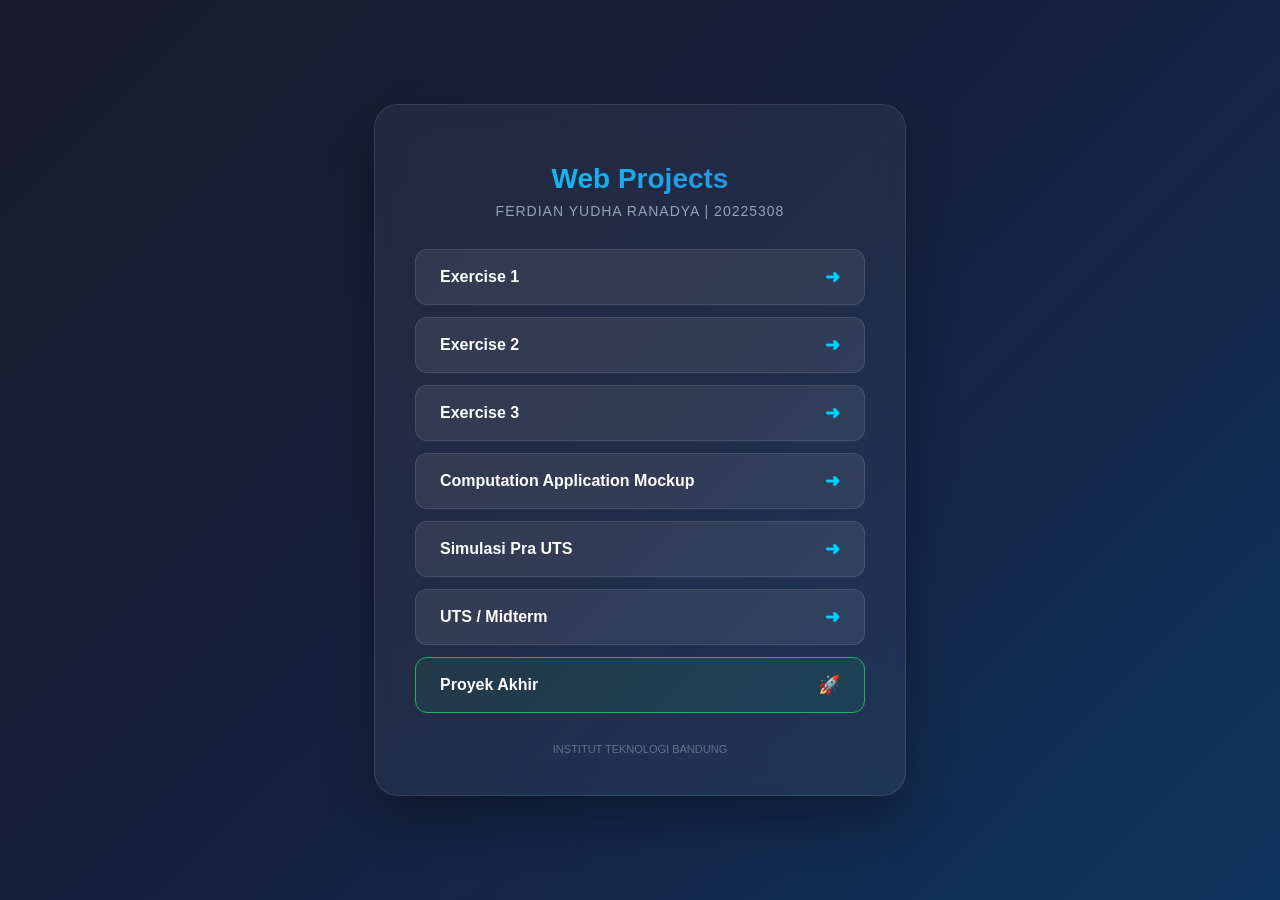
<file: index.html>
<!DOCTYPE html>
<html lang="id">
<head>
    <meta charset="UTF-8">
    <meta name="viewport" content="width=device-width, initial-scale=1.0">
    <title>Portfolio Tugas Web - Ferdian</title>
    <style>
        /* Desain Background & Font */
        body {
            font-family: 'Segoe UI', Roboto, Helvetica, Arial, sans-serif;
            background: linear-gradient(135deg, #1a1a2e 0%, #16213e 50%, #0f3460 100%);
            color: #ffffff;
            display: flex;
            justify-content: center;
            align-items: center;
            min-height: 100vh;
            margin: 0;
            overflow: auto; /* Disesuaikan agar halaman bisa menyesuaikan tinggi */
        }

        /* Kotak Utama (Glassmorphism) */
        .card {
            background: rgba(255, 255, 255, 0.05);
            backdrop-filter: blur(15px);
            -webkit-backdrop-filter: blur(15px);
            border: 1px solid rgba(255, 255, 255, 0.1);
            border-radius: 24px;
            padding: 40px;
            width: 90%;
            max-width: 450px;
            text-align: center;
            box-shadow: 0 25px 50px rgba(0, 0, 0, 0.3);
            max-height: 90vh; /* Agar tidak bablas menabrak ujung layar */
            overflow-y: auto; /* Memunculkan scroll otomatis di dalam kotak jika list tugas bertambah */
        }

        /* Desain scrollbar tipis di dalam kotak agar tetap elegan */
        .card::-webkit-scrollbar {
            width: 6px;
        }
        .card::-webkit-scrollbar-thumb {
            background: rgba(255, 255, 255, 0.2);
            border-radius: 10px;
        }

        h1 {
            font-size: 28px;
            margin-bottom: 8px;
            background: linear-gradient(to right, #00d2ff, #3a7bd5);
            -webkit-background-clip: text;
            -webkit-text-fill-color: transparent;
        }

        .nim {
            font-size: 14px;
            color: #94a3b8;
            margin-bottom: 30px;
            letter-spacing: 1px;
        }

        /* Gaya Tombol List */
        .exercise-list {
            display: flex;
            flex-direction: column;
            gap: 12px;
        }

        .btn {
            display: flex;
            align-items: center;
            justify-content: space-between;
            padding: 16px 24px;
            background: rgba(255, 255, 255, 0.08);
            border: 1px solid rgba(255, 255, 255, 0.1);
            border-radius: 12px;
            color: white;
            text-decoration: none;
            font-weight: 600;
            transition: all 0.3s cubic-bezier(0.4, 0, 0.2, 1);
        }

        .btn:hover {
            background: rgba(255, 255, 255, 0.15);
            transform: scale(1.03);
            border-color: #00d2ff;
            box-shadow: 0 0 20px rgba(0, 210, 255, 0.2);
        }

        .btn-icon {
            font-size: 18px;
            color: #00d2ff;
        }

        /* Gaya Khusus untuk tombol Proyek Akhir agar terlihat berbeda/menonjol */
        .btn-highlight {
            border-color: #27ae60;
            background: rgba(39, 174, 96, 0.1);
        }
        .btn-highlight:hover {
            border-color: #2ecc71;
            box-shadow: 0 0 20px rgba(46, 204, 113, 0.2);
        }

        footer {
            margin-top: 30px;
            font-size: 11px;
            color: #64748b;
            text-transform: uppercase;
        }
    </style>
</head>
<body>

    <div class="card">
        <h1>Web Projects</h1>
        <div class="nim">FERDIAN YUDHA RANADYA | 20225308</div>

        <div class="exercise-list">
            <a href="26b39.html" class="btn">
                <span>Exercise 1</span>
                <span class="btn-icon">➜</span>
            </a>

            <a href="26b41.html" class="btn">
                <span>Exercise 2</span>
                <span class="btn-icon">➜</span>
            </a>

            <a href="26b43.html" class="btn">
                <span>Exercise 3</span>
                <span class="btn-icon">➜</span>
            </a>

            <a href="mockup.html" class="btn">
                <span>Computation Application Mockup</span>
                <span class="btn-icon">➜</span>
            </a>

            <a href="frictionsimulation.html" class="btn">
                <span>Simulasi Pra UTS</span>
                <span class="btn-icon">➜</span>
            </a>

            <a href="uts.html" class="btn">
                <span>UTS / Midterm</span>
                <span class="btn-icon">➜</span>
            </a>

            <a href="proyek.html" class="btn btn-highlight">
                <span>Proyek Akhir</span>
                <span class="btn-icon">🚀</span>
            </a>
        </div>

        <footer>Institut Teknologi Bandung</footer>
    </div>

</body>
</html>
</file>
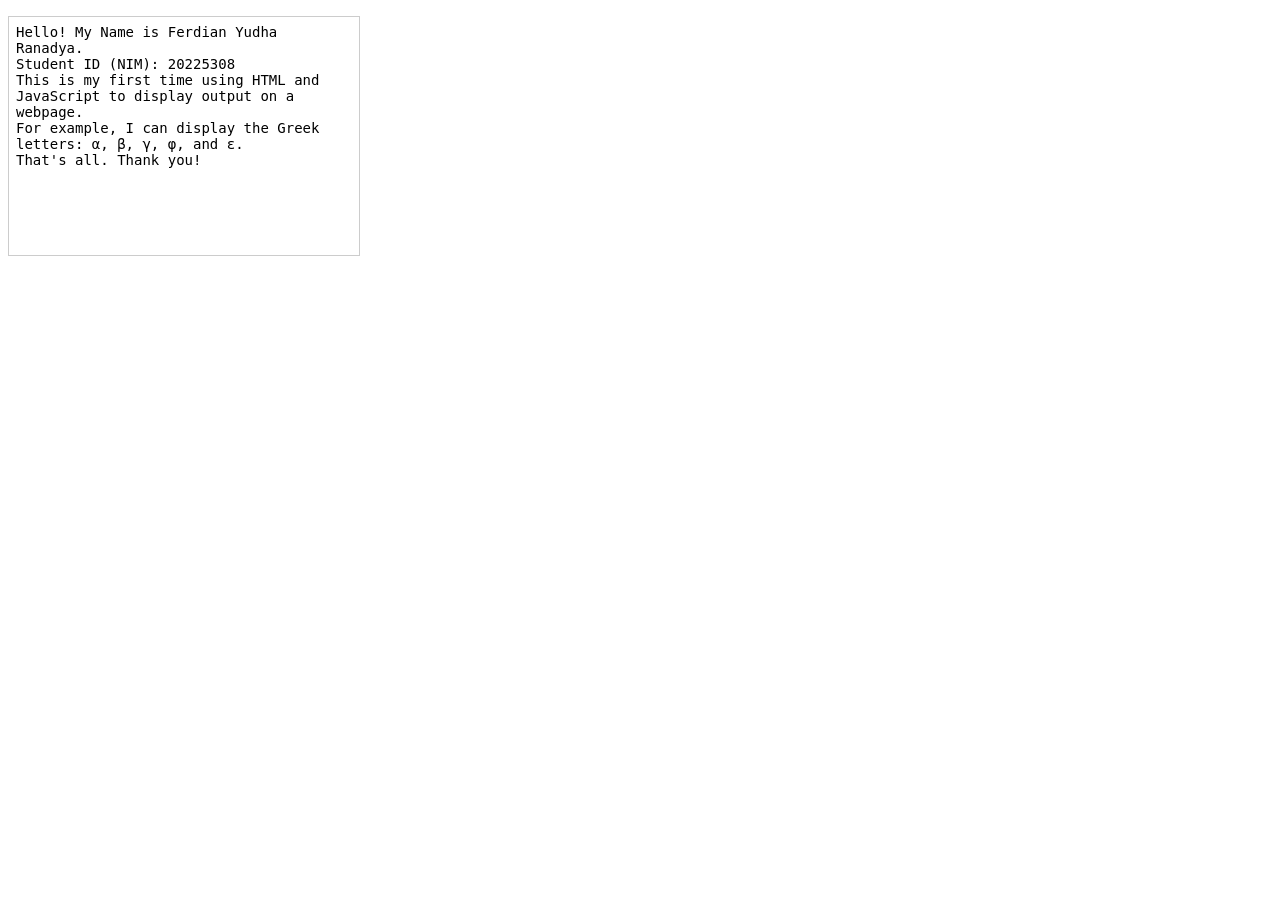
<file: 26b39.html>
<!DOCTYPE html>
<html>
<head>
  <meta charset="UTF-8">
  <title>ConsoleX Demo</title>
</head>
<body>

  <div id="container"></div>

  <script src="26b39.js"></script>
  <script>
    let cnt = getContainer("container");
    let txa = createTextarea("text-output");

    cnt.append(txa);

    consolex.setOutput(txa);

    // Bagian ini yang mencetak teks ke layar
    consolex.log("Hello! My Name is Ferdian Yudha Ranadya.");
    consolex.log("Student ID (NIM): 20225308");
    consolex.log("This is my first time using HTML and JavaScript to display output on a webpage.");
    consolex.log("For example, I can display the Greek letters: α, β, γ, φ, and ε.");
    consolex.log("That's all. Thank you!");
  </script>

</body>
</html>
</file>
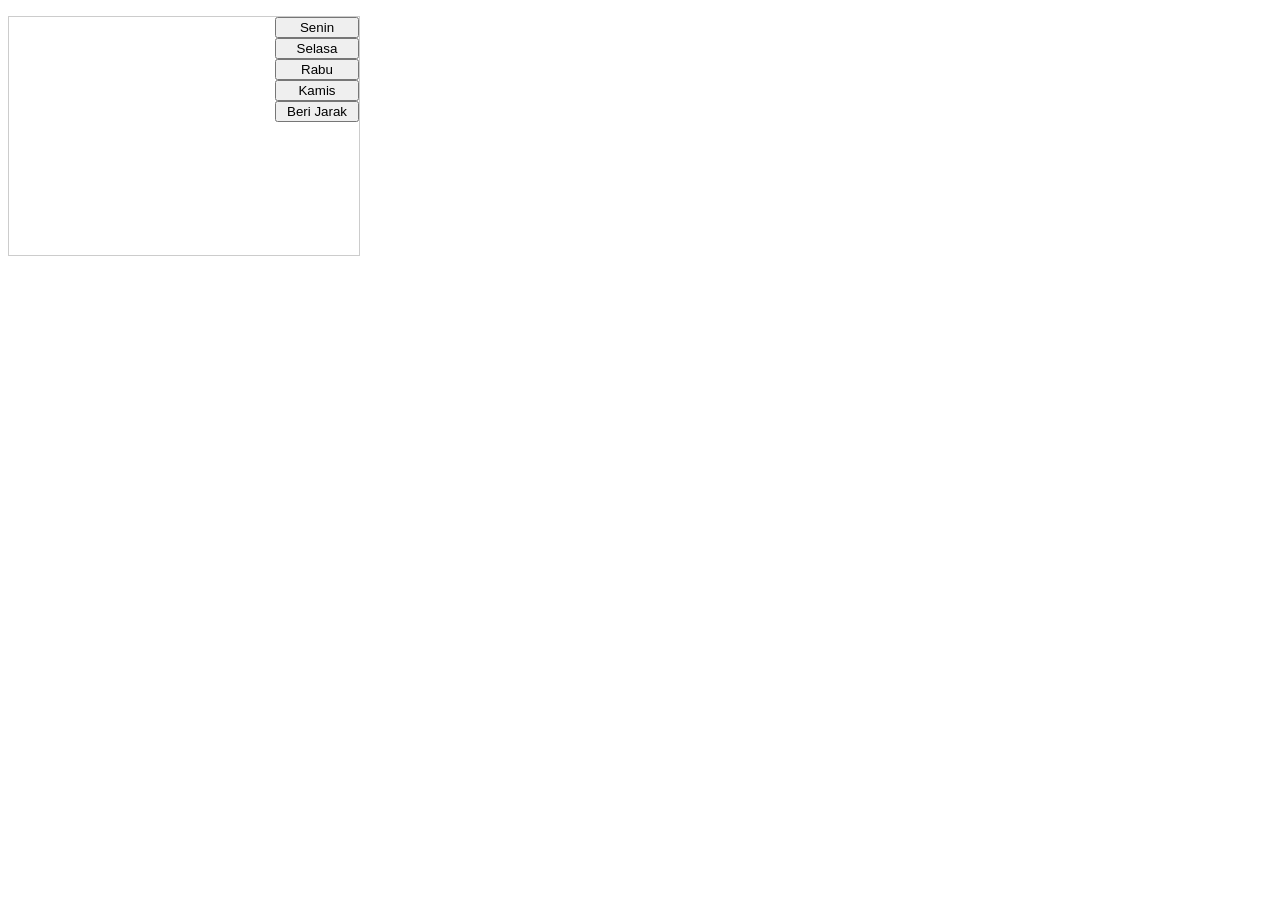
<file: 26b41.html>
<!DOCTYPE html>
<html>
<head>
  <meta charset="UTF-8">
  <title>Jadwal Kuliah</title>
</head>
<body>

  <div id="container"></div>

  <script src="26b39.js"></script>
  <script src="26b41.js"></script>
  
  <script>
    // 1. Siapkan wadah (container) dan layar output
    const cnt = getContainer("container");
    const txa = createTextarea("text-output");
    const btnDiv = createDiv("button-container");

    // 2. Buat Tombol sesuai nama HARI
    const btnSenin = createButton("btn-senin", "Senin");
    const btnSelasa = createButton("btn-selasa", "Selasa");
    const btnRabu = createButton("btn-rabu", "Rabu");
    const btnKamis = createButton("btn-kamis", "Kamis");
    const btnEnter = createButton("btn-enter", "Beri Jarak"); // Tombol tambahan untuk merapikan teks

    // 3. Masukkan elemen ke dalam layar
    cnt.append(txa);
    cnt.append(btnDiv);
    
    // Masukkan tombol ke dalam kolom tombol di sebelah kanan
    btnDiv.append(btnSenin);
    btnDiv.append(btnSelasa);
    btnDiv.append(btnRabu);
    btnDiv.append(btnKamis);
    btnDiv.append(btnEnter); 

    // Atur tata letak (Layout)
    changeElementsFlex(["text-output", "3"], ["button-container", "1"]);

    // Sambungkan consolex ke layar textarea
    consolex.setOutput(txa);
    
    // --- BAGIAN MENGATUR ISI JADWAL ---

    // Aksi ketika tombol SENIN diklik
    btnSenin.addEventListener("click", () => {
        consolex.log("=== JADWAL SENIN ===");
        consolex.log("1. Mekanika Analitik");
        consolex.log("2. Elektrodinamika");
        consolex.log("3. Aplikasi Fisika Radiasi dalam Kesehatan");
        consolex.log(""); // Memberi jarak kosong di akhir
    });

    // Aksi ketika tombol SELASA diklik
    btnSelasa.addEventListener("click", () => {
        consolex.log("=== JADWAL SELASA ===");
        consolex.log("1. Elektrodinamika");
        consolex.log("2. Komputasi Sistem Fisis");
        consolex.log(""); 
    });

    // Aksi ketika tombol RABU diklik
    btnRabu.addEventListener("click", () => {
        consolex.log("=== JADWAL RABU ===");
        consolex.log("1. Metodologi Penelitian");
        consolex.log(""); 
    });

    // Aksi ketika tombol KAMIS diklik
    btnKamis.addEventListener("click", () => {
        consolex.log("=== JADWAL KAMIS ===");
        consolex.log("1. Mekanika Analitik");
        consolex.log(""); 
    });

    // Aksi tombol "Beri Jarak"
    btnEnter.addEventListener("click", () => {
        consolex.log("\n"); 
    });

  </script>

</body>
</html>
</file>
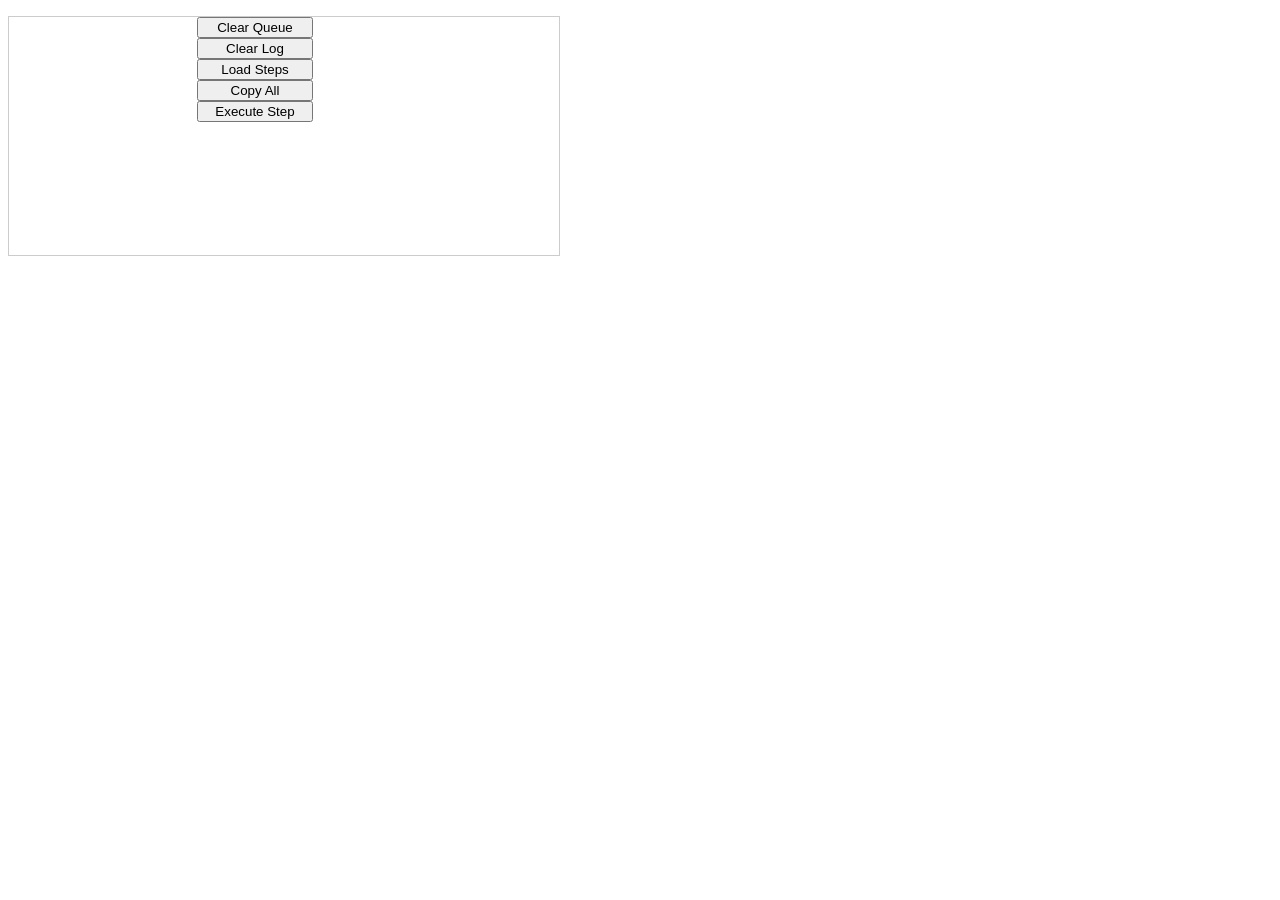
<file: 26b43.html>
<!DOCTYPE html>
<html>
<head>
  <meta charset="UTF-8">
  <title>Simulation Step Tracker</title>
</head>
<body>

  <div id="container"></div>

  <script src="26b39.js"></script>
  <script src="26b41.js"></script>
  <script src="26b43.js"></script>
  
  <script>
    // 1. Menyiapkan Antarmuka (UI)
    const cnt = getContainer("container", "550px"); // Sedikit diperlebar
    const inTxa = createTextarea("queue-input");
    const outTxa = createTextarea("log-output");
    const btnDiv = createDiv("button-container");
    
    // 2. Membuat Tombol dengan Tema Simulasi
    const clrInBtn = createButton("clr-in", "Clear Queue");
    const clrOutBtn = createButton("clr-out", "Clear Log");
    const loadBtn = createButton("load-btn", "Load Steps");
    const copyBtn = createButton("copy-btn", "Copy All");
    const runBtn = createButton("run-btn", "Execute Step"); // Menggantikan Mark Done

    // 3. Menyusun Posisi di Layar
    cnt.append(inTxa);
    cnt.append(btnDiv);
    cnt.append(outTxa);
    
    btnDiv.append(clrInBtn);
    btnDiv.append(clrOutBtn);
    btnDiv.append(loadBtn);
    btnDiv.append(copyBtn);
    btnDiv.append(runBtn);

    // Mengatur lebar kolom (Input: 3, Tombol: 2, Output: 4 agar lebih lega)
    changeElementsFlex(["queue-input", "3"], ["button-container", "2"], ["log-output", "4"]);

    // Mengarahkan output consolex ke kotak kanan
    consolex.setOutput(outTxa);

    // --- LOGIKA PROGRAM ---

    // Tombol Load: Mengisi antrean parameter simulasi
    loadBtn.addEventListener("click", () => {
      inTxa.value = "Init Random Seed";
      inTxa.value += "\nGenerate Particles";
      inTxa.value += "\nCalculate Scattering";
      inTxa.value += "\nRecord Dose Distribution";
      inTxa.value += "\nExport to CSV";
    });

    // Tombol Execute Step: Memindahkan baris PALING ATAS ke kanan
    runBtn.addEventListener("click", () => {
      let lines = inTxa.value.split("\n");
      
      if (lines.length > 0 && lines[0] !== "") {
        // Menggunakan shift() untuk mengambil urutan dari atas
        let currentStep = lines.shift(); 
        
        // Menambahkan simbol indikator berhasil diproses
        consolex.log("▶ [SUCCESS] " + currentStep); 
        
        // Memperbarui sisa teks di kotak kiri
        inTxa.value = lines.join("\n");
      }
    });

    // Tombol Copy & Clear
    copyBtn.addEventListener("click", () => { copyTextareaFromTo("queue-input", "log-output"); });
    clrInBtn.addEventListener("click", () => { clearTextarea("queue-input"); });
    clrOutBtn.addEventListener("click", () => { clearTextarea("log-output"); });

  </script>

</body>
</html>
</file>
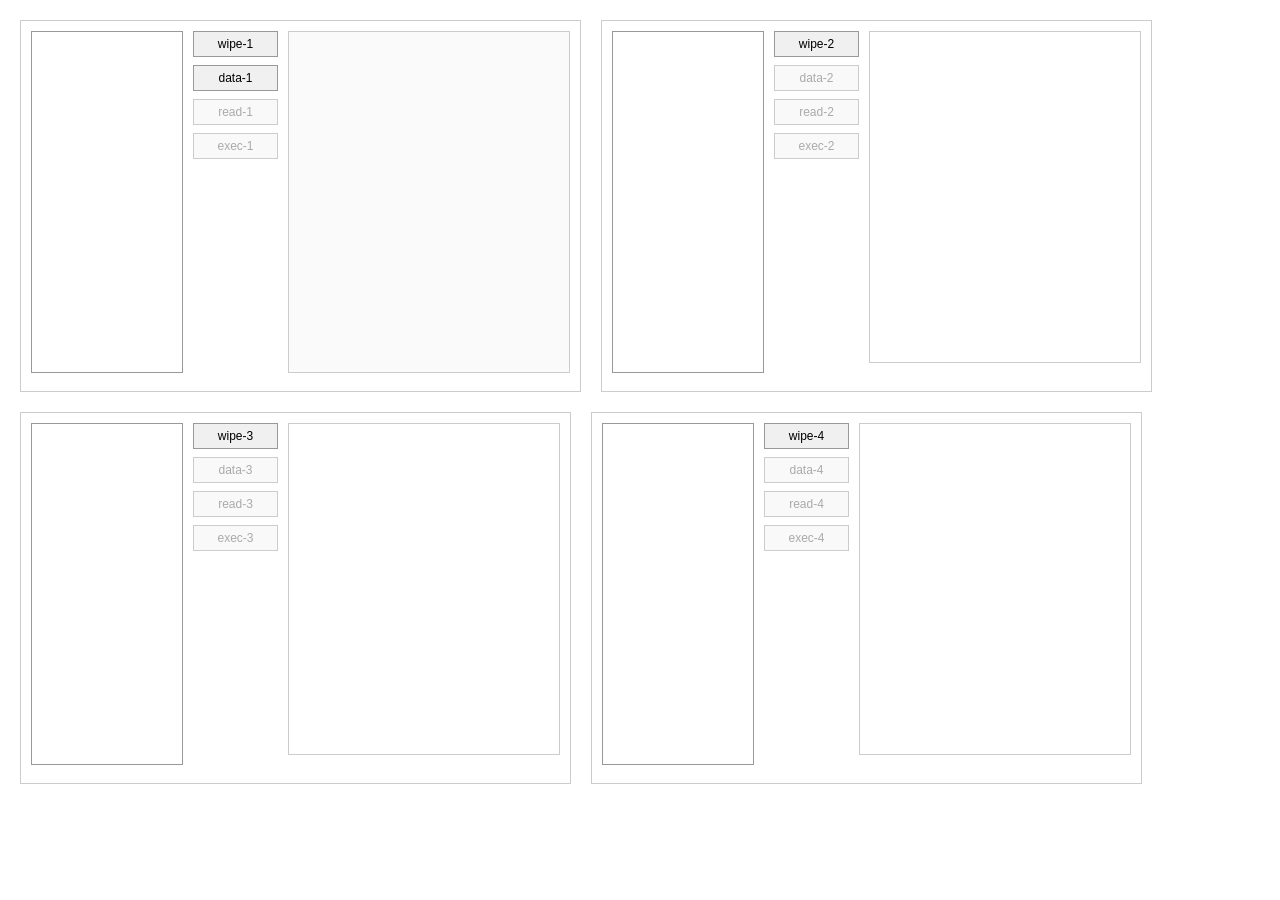
<file: frictionsimulation.html>
<!DOCTYPE html>
<html>
<head>
    <title>Simulasi Pra UTS - Ferdian</title>
    <style>
        body { font-family: Arial, sans-serif; margin: 20px; background-color: #fff; }
        .container { display: flex; flex-wrap: wrap; gap: 20px; }
        .panel { border: 1px solid #ccc; padding: 10px; display: flex; gap: 10px; background: #fff; height: 350px; }
        textarea.ta-left { width: 140px; height: 330px; resize: none; font-family: monospace; font-size: 13px; border: 1px solid #999; padding: 5px; }
        textarea.ta-right { width: 270px; height: 330px; resize: none; font-family: monospace; font-size: 13px; border: 1px solid #ccc; padding: 5px; background-color: #fafafa; }
        .buttons { display: flex; flex-direction: column; gap: 8px; width: 85px; }
        button { padding: 5px; font-size: 12px; background-color: #f0f0f0; border: 1px solid #999; cursor: pointer; }
        button:disabled { color: #aaa; border: 1px solid #ccc; background-color: #f9f9f9; cursor: not-allowed; }
        button.active-border { border: 2px solid #000; font-weight: bold; }
        .canvas-container { width: 270px; height: 330px; border: 1px solid #ccc; }
        canvas { display: block; }
    </style>
</head>
<body>

    <div class="container">
        <div class="panel">
            <textarea id="ta1" class="ta-left"></textarea>
            <div class="buttons">
                <button id="wipe-1" onclick="wipe(1)">wipe-1</button>
                <button id="data-1" onclick="data1()">data-1</button>
                <button id="read-1" onclick="read1()" disabled>read-1</button>
                <button id="exec-1" onclick="exec1()" disabled>exec-1</button>
            </div>
            <textarea id="out1" class="ta-right" readonly></textarea>
        </div>

        <div class="panel">
            <textarea id="ta2" class="ta-left"></textarea>
            <div class="buttons">
                <button id="wipe-2" onclick="wipe(2)">wipe-2</button>
                <button id="data-2" onclick="data2()" disabled>data-2</button>
                <button id="read-2" onclick="read2()" disabled>read-2</button>
                <button id="exec-2" onclick="exec2()" disabled>exec-2</button>
            </div>
            <div class="canvas-container"><canvas id="cv2" width="270" height="330"></canvas></div>
        </div>

        <div class="panel">
            <textarea id="ta3" class="ta-left"></textarea>
            <div class="buttons">
                <button id="wipe-3" onclick="wipe(3)">wipe-3</button>
                <button id="data-3" onclick="data3()" disabled>data-3</button>
                <button id="read-3" onclick="read3()" disabled>read-3</button>
                <button id="exec-3" onclick="exec3()" disabled>exec-3</button>
            </div>
            <div class="canvas-container"><canvas id="cv3" width="270" height="330"></canvas></div>
        </div>

        <div class="panel">
            <textarea id="ta4" class="ta-left"></textarea>
            <div class="buttons">
                <button id="wipe-4" onclick="wipe(4)">wipe-4</button>
                <button id="data-4" onclick="data4()" disabled>data-4</button>
                <button id="read-4" onclick="read4()" disabled>read-4</button>
                <button id="exec-4" onclick="exec4()" disabled>exec-4</button>
            </div>
            <div class="canvas-container"><canvas id="cv4" width="270" height="330"></canvas></div>
        </div>
    </div>

    <script>
        let cols = 9, rows = 11, umin = 0.2, umax = 0.7, unum = 11;
        let gridData = [], colors = [], startPt = {x: 4, y: 5}, endPt = {x: 6, y: 2};
        const cellSize = 30;

        function setBtn(id, enabled, highlight = false) {
            const btn = document.getElementById(id);
            if (!btn) return;
            btn.disabled = !enabled;
            if(highlight) btn.style.border = "2px solid black";
            else btn.style.border = "1px solid #999";
        }

        function wipe(p) {
            if(p===1){ document.getElementById('ta1').value=''; document.getElementById('out1').value=''; setBtn('read-1',false); setBtn('exec-1',false); }
            else { document.getElementById('ta'+p).value=''; let ctx=document.getElementById('cv'+p).getContext('2d'); ctx.clearRect(0,0,270,330); setBtn('read-'+p,false); setBtn('exec-'+p,false); }
        }

        // PANEL 1
        function data1() {
            document.getElementById('ta1').value = "COLS 9\nROWS 11\nUMIN 0.20\nUMAX 0.70\nUNUM 11\nSEPC ;";
            setBtn('data-1', true, true);
            setBtn('read-1', true);
        }
        function read1() {
            setBtn('data-1', true, false);
            setBtn('read-1', true, true);
            setBtn('exec-1', true);
            setBtn('data-2', true);
        }
        function exec1() {
            setBtn('exec-1', true, true);
            let ds = ""; gridData = [];
            for(let r=0; r<rows; r++){
                let rv = [];
                for(let c=0; c<cols; c++){
                    let v = (Math.random()*(umax-umin)+umin).toFixed(2);
                    rv.push(parseFloat(v));
                    ds += v.substring(1) + (c===cols-1?"":";");
                }
                gridData.push(rv);
                ds += (r===rows-1?"":"\n");
            }
            document.getElementById('out1').value = ds;
        }

        // PANEL 2
        function data2() {
            document.getElementById('ta2').value = "CNUM 11\nCL00 #522\nCL01 #622\nCL02 #722\nCL03 #822\nCL04 #922\nCL05 #a22\nCL06 #b22\nCL07 #c22\nCL08 #d22\nCL09 #e22\nCL10 #f22";
            setBtn('data-2', true, true); setBtn('read-2', true);
        }
        function read2() {
            setBtn('read-2', true, true); setBtn('exec-2', true); setBtn('data-3', true);
            colors = [];
            document.getElementById('ta2').value.split('\n').forEach(l => { if(l.startsWith('CL')) colors.push(l.split(' ')[1]); });
        }
        function exec2() { drawHeatmap('cv2'); }

        // PANEL 3
        function data3() {
            document.getElementById('ta3').value = "XMIN 0\nYMIN 0\nXMAX 9\nYMAX 11\nSX 4\nSY 5\nEX 6\nEY 2";
            setBtn('data-3', true, true); setBtn('read-3', true);
        }
        function read3() { setBtn('read-3', true, true); setBtn('exec-3', true); setBtn('data-4', true); }
        function exec3() {
            drawHeatmap('cv3');
            let ctx = document.getElementById('cv3').getContext('2d');
            ctx.fillStyle = '#80ff80'; ctx.fillRect(startPt.x*cellSize, startPt.y*cellSize, cellSize, cellSize);
            ctx.fillStyle = '#8080ff'; ctx.fillRect(endPt.x*cellSize, endPt.y*cellSize, cellSize, cellSize);
        }

        // PANEL 4
        function data4() {
            document.getElementById('ta4').value = "ALG DIJKSTRA\nCOST MU\nPATH LINE\nCOLOR #FFD700\nWIDTH 3";
            setBtn('data-4', true, true); setBtn('read-4', true);
        }
        function read4() { setBtn('read-4', true, true); setBtn('exec-4', true); }
        function exec4() {
            drawHeatmap('cv4');
            let ctx = document.getElementById('cv4').getContext('2d');
            ctx.fillStyle = '#80ff80'; ctx.fillRect(startPt.x*cellSize, startPt.y*cellSize, cellSize, cellSize);
            ctx.fillStyle = '#8080ff'; ctx.fillRect(endPt.x*cellSize, endPt.y*cellSize, cellSize, cellSize);
            let path = calculateDijkstra();
            if(path.length > 0) {
                ctx.beginPath(); ctx.strokeStyle = '#FFD700'; ctx.lineWidth = 3;
                path.forEach((p, i) => {
                    let x = p.x*cellSize + cellSize/2, y = p.y*cellSize + cellSize/2;
                    if(i===0) ctx.moveTo(x, y); else ctx.lineTo(x, y);
                });
                ctx.stroke();
            }
        }

        function drawHeatmap(id) {
            if(!gridData.length || !colors.length) return;
            let ctx = document.getElementById(id).getContext('2d');
            ctx.clearRect(0, 0, 270, 330);
            for(let y=0; y<rows; y++){
                for(let x=0; x<cols; x++){
                    let idx = Math.floor(((gridData[y][x]-umin)/(umax-umin))*unum);
                    ctx.fillStyle = colors[Math.min(Math.max(idx,0), unum-1)];
                    ctx.fillRect(x*cellSize, y*cellSize, cellSize, cellSize);
                }
            }
        }

        function calculateDijkstra() {
            if(!gridData.length) return [];
            let dist = Array(rows).fill().map(()=>Array(cols).fill(Infinity)), prev = Array(rows).fill().map(()=>Array(cols).fill(null)), pq = [];
            dist[startPt.y][startPt.x] = gridData[startPt.y][startPt.x];
            pq.push({x: startPt.x, y: startPt.y, c: dist[startPt.y][startPt.x]});
            while(pq.length){
                pq.sort((a,b)=>a.c-b.c); let curr = pq.shift();
                if(curr.x===endPt.x && curr.y===endPt.y) break;
                [[0,1],[0,-1],[1,0],[-1,0]].forEach(([dx,dy])=>{
                    let nx = curr.x+dx, ny = curr.y+dy;
                    if(nx>=0 && nx<cols && ny>=0 && ny<rows){
                        let cost = dist[curr.y][curr.x] + gridData[ny][nx];
                        if(cost < dist[ny][nx]){ dist[ny][nx]=cost; prev[ny][nx]={x:curr.x, y:curr.y}; pq.push({x:nx, y:ny, c:cost}); }
                    }
                });
            }
            let res = [], c = {x:endPt.x, y:endPt.y};
            while(c){ res.push(c); c = prev[c.y][c.x]; }
            return res.reverse();
        }
    </script>
</body>
</html>
</file>
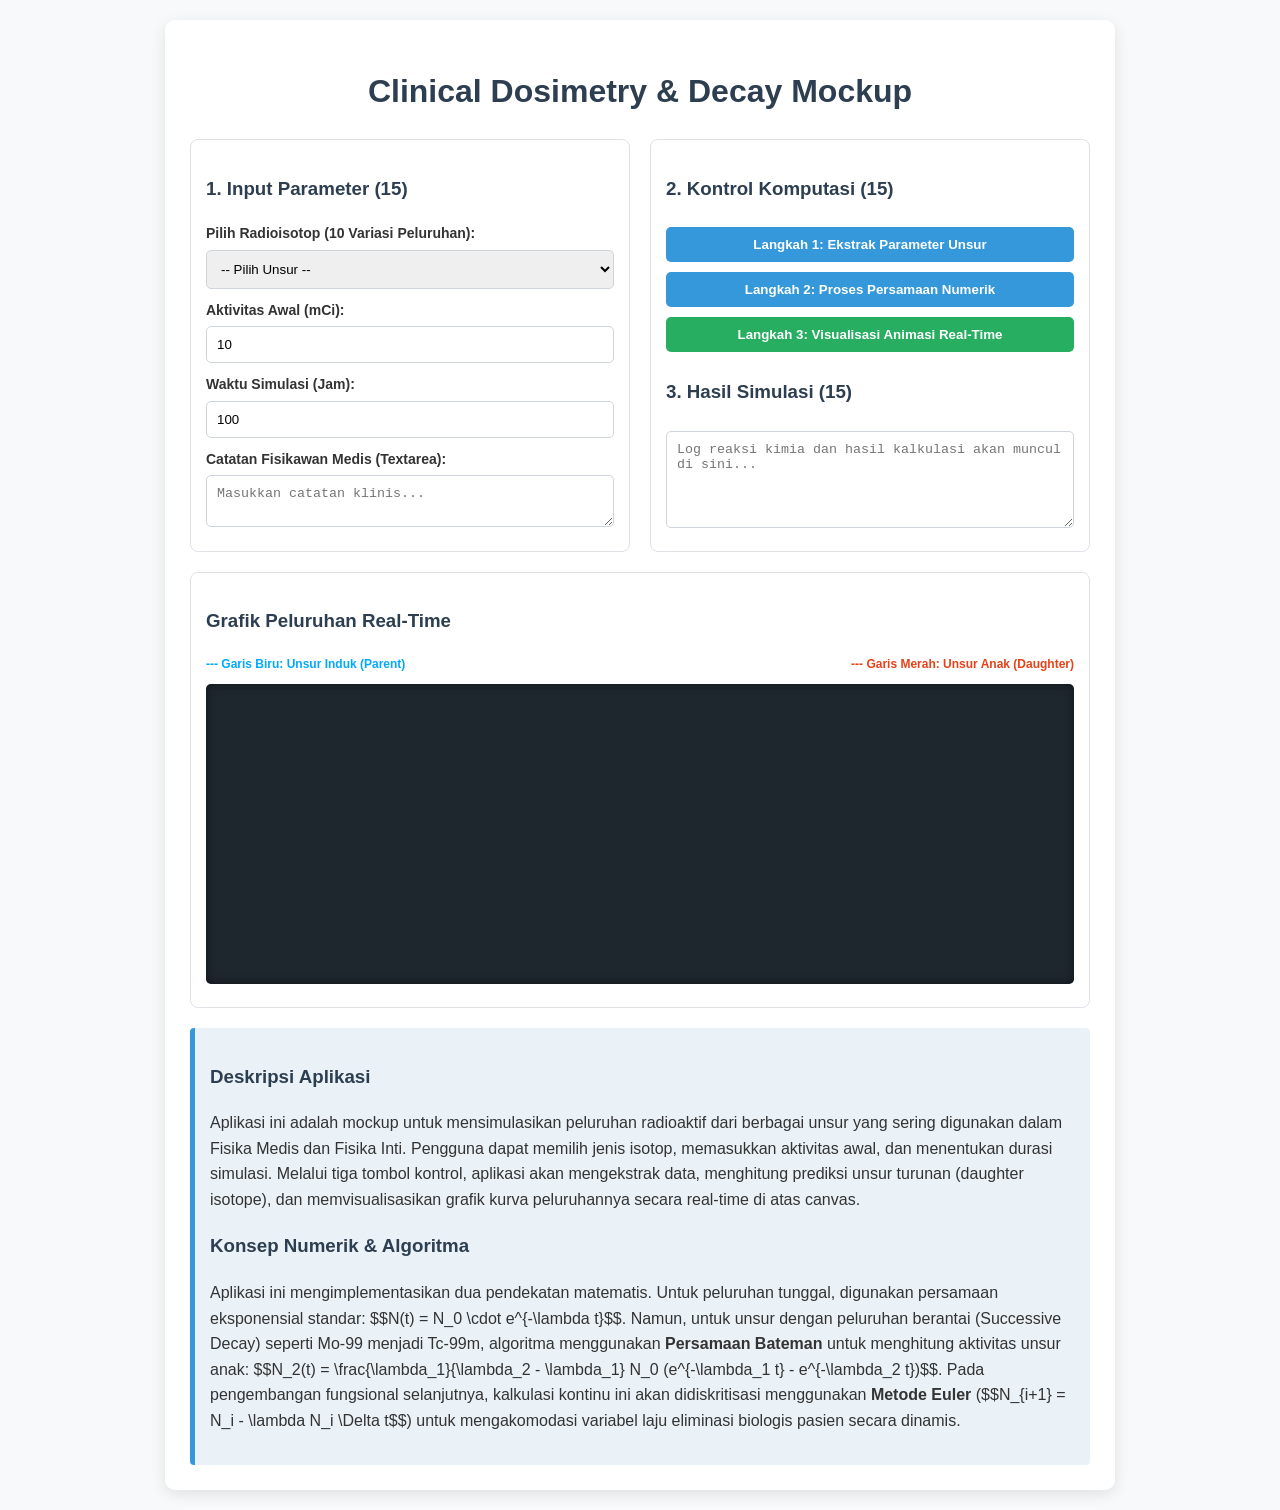
<file: mockup.html>
<!DOCTYPE html>
<html lang="id">
<head>
    <meta charset="UTF-8">
    <meta name="viewport" content="width=device-width, initial-scale=1.0">
    <title>Advanced Radioisotope Decay Simulator</title>
    <style>
        body { font-family: 'Segoe UI', Tahoma, Geneva, Verdana, sans-serif; margin: 20px; background-color: #f8f9fa; color: #333; line-height: 1.6; }
        .container { max-width: 900px; margin: auto; background: white; padding: 25px; border-radius: 10px; box-shadow: 0 4px 15px rgba(0,0,0,0.1); }
        h1, h2, h3 { color: #2c3e50; }
        .grid { display: grid; grid-template-columns: 1fr 1fr; gap: 20px; }
        @media (max-width: 768px) { .grid { grid-template-columns: 1fr; } }
        .box { padding: 15px; border: 1px solid #dee2e6; border-radius: 8px; background-color: #ffffff; }
        label { font-weight: bold; margin-top: 10px; display: block; font-size: 14px; }
        select, input, textarea { width: 100%; padding: 10px; margin-top: 5px; border: 1px solid #ced4da; border-radius: 5px; box-sizing: border-box; }
        button { padding: 10px 15px; margin: 5px 0; background-color: #3498db; color: white; border: none; border-radius: 5px; cursor: pointer; width: 100%; font-weight: bold; transition: 0.3s; }
        button:hover { background-color: #2980b9; }
        .btn-success { background-color: #27ae60; }
        .btn-success:hover { background-color: #219653; }
        canvas { background-color: #1e272e; border-radius: 5px; width: 100%; height: 300px; margin-top: 10px; box-shadow: inset 0 0 10px rgba(0,0,0,0.5); }
        .legend { display: flex; justify-content: space-between; font-size: 12px; margin-top: 5px; font-weight: bold; }
        .text-blue { color: #00a8ff; } .text-red { color: #e84118; }
        .desc { background-color: #eaf2f8; padding: 15px; border-left: 5px solid #3498db; margin-top: 20px; border-radius: 4px; }
    </style>
</head>
<body>

<div class="container">
    <h1 style="text-align: center;">Clinical Dosimetry & Decay Mockup</h1>
    
    <div class="grid">
        <div class="box">
            <h3>1. Input Parameter (15)</h3>
            
            <label>Pilih Radioisotop (10 Variasi Peluruhan):</label>
            <select id="isotopeSelect">
                <option value="" disabled selected>-- Pilih Unsur --</option>
                <option value="Mo99">1. Molybdenum-99 (Berantai/Successive ke Tc-99m)</option>
                <option value="Sr90">2. Strontium-90 (Berantai/Successive ke Y-90)</option>
                <option value="Bi212">3. Bismuth-212 (Bercabang/Branching α & β-)</option>
                <option value="Cf252">4. Californium-252 (Spontaneous Fission / Neutron)</option>
                <option value="Co53m">5. Cobalt-53m (Emisi Proton Langka)</option>
                <option value="Ra226">6. Radium-226 (Peluruhan Alpha α)</option>
                <option value="F18">7. Fluorine-18 (Emisi Positron β+)</option>
                <option value="I125">8. Iodine-125 (Electron Capture)</option>
                <option value="Tc99m">9. Technetium-99m (Transisi Isomerik / Gamma γ)</option>
                <option value="H3">10. Tritium (Peluruhan Beta Minus β-)</option>
            </select>

            <label>Aktivitas Awal (mCi):</label>
            <input type="number" id="inputActivity" value="10" placeholder="Misal: 10">

            <label>Waktu Simulasi (Jam):</label>
            <input type="number" id="inputTime" value="100" placeholder="Misal: 100">

            <label>Catatan Fisikawan Medis (Textarea):</label>
            <textarea id="medNotes" rows="2" placeholder="Masukkan catatan klinis..."></textarea>
        </div>

        <div class="box">
            <h3>2. Kontrol Komputasi (15)</h3>
            <button onclick="loadData()">Langkah 1: Ekstrak Parameter Unsur</button>
            <button onclick="calculateDecay()">Langkah 2: Proses Persamaan Numerik</button>
            <button class="btn-success" onclick="startAnimation()">Langkah 3: Visualisasi Animasi Real-Time</button>

            <h3 style="margin-top: 20px;">3. Hasil Simulasi (15)</h3>
            <textarea id="outputLog" rows="5" readonly placeholder="Log reaksi kimia dan hasil kalkulasi akan muncul di sini..."></textarea>
        </div>
    </div>

    <div class="box" style="margin-top: 20px;">
        <h3>Grafik Peluruhan Real-Time</h3>
        <div class="legend">
            <span class="text-blue">--- Garis Biru: Unsur Induk (Parent)</span>
            <span class="text-red">--- Garis Merah: Unsur Anak (Daughter)</span>
        </div>
        <canvas id="decayCanvas" width="800" height="300"></canvas>
    </div>

    <div class="desc">
        <h3>Deskripsi Aplikasi</h3>
        <p>Aplikasi ini adalah mockup untuk mensimulasikan peluruhan radioaktif dari berbagai unsur yang sering digunakan dalam Fisika Medis dan Fisika Inti. Pengguna dapat memilih jenis isotop, memasukkan aktivitas awal, dan menentukan durasi simulasi. Melalui tiga tombol kontrol, aplikasi akan mengekstrak data, menghitung prediksi unsur turunan (daughter isotope), dan memvisualisasikan grafik kurva peluruhannya secara real-time di atas canvas.</p>
        
        <h3>Konsep Numerik & Algoritma</h3>
        <p>Aplikasi ini mengimplementasikan dua pendekatan matematis. Untuk peluruhan tunggal, digunakan persamaan eksponensial standar: $$N(t) = N_0 \cdot e^{-\lambda t}$$. Namun, untuk unsur dengan peluruhan berantai (Successive Decay) seperti Mo-99 menjadi Tc-99m, algoritma menggunakan <strong>Persamaan Bateman</strong> untuk menghitung aktivitas unsur anak: $$N_2(t) = \frac{\lambda_1}{\lambda_2 - \lambda_1} N_0 (e^{-\lambda_1 t} - e^{-\lambda_2 t})$$. Pada pengembangan fungsional selanjutnya, kalkulasi kontinu ini akan didiskritisasi menggunakan <strong>Metode Euler</strong> ($$N_{i+1} = N_i - \lambda N_i \Delta t$$) untuk mengakomodasi variabel laju eliminasi biologis pasien secara dinamis.</p>
    </div>
</div>

<script>
    // Database 10 Isotop
    const isotopes = {
        "Mo99": { name: "Molybdenum-99", type: "Berantai (β- -> γ)", t1: 66, t2: 6.01, eq: "Mo-99 -> Tc-99m -> Tc-99", isChain: true },
        "Sr90": { name: "Strontium-90", type: "Berantai (β- -> β-)", t1: 252288, t2: 64, eq: "Sr-90 -> Y-90 -> Zr-90", isChain: true },
        "Bi212": { name: "Bismuth-212", type: "Bercabang (α / β-)", t1: 1.01, eq: "Bi-212 -> Po-212 (64%) ATAU Tl-208 (36%)", isChain: false },
        "Cf252": { name: "Californium-252", type: "Fisi Spontan (Neutron)", t1: 23150, eq: "Cf-252 -> Fission Fragments + Neutrons", isChain: false },
        "Co53m": { name: "Cobalt-53m", type: "Emisi Proton", t1: 0.000068, eq: "Co-53m -> Fe-52 + Proton", isChain: false },
        "Ra226": { name: "Radium-226", type: "Emisi Alpha (α)", t1: 14016000, eq: "Ra-226 -> Rn-222 + He-4", isChain: false },
        "F18":  { name: "Fluorine-18", type: "Emisi Positron (β+)", t1: 1.83, eq: "F-18 -> O-18 + e+", isChain: false },
        "I125": { name: "Iodine-125", type: "Electron Capture (EC)", t1: 1425.6, eq: "I-125 + e- -> Te-125", isChain: false },
        "Tc99m":{ name: "Technetium-99m", type: "Transisi Isomerik (γ)", t1: 6.01, eq: "Tc-99m -> Tc-99 + Sinar Gamma", isChain: false },
        "H3":   { name: "Tritium", type: "Emisi Beta Minus (β-)", t1: 107935, eq: "H-3 -> He-3 + e- + antineutrino", isChain: false }
    };

    let currentData = null;
    let animationId;

    function loadData() {
        const key = document.getElementById("isotopeSelect").value;
        if(!key) return alert("Pilih unsur terlebih dahulu!");
        currentData = isotopes[key];
        document.getElementById("outputLog").value = `[Data Diekstrak]\nUnsur: ${currentData.name}\nJenis Reaksi: ${currentData.type}\nPersamaan: ${currentData.eq}\nMenunggu kalkulasi...`;
    }

    function calculateDecay() {
        if(!currentData) return alert("Lakukan Langkah 1 terlebih dahulu!");
        let a0 = parseFloat(document.getElementById("inputActivity").value);
        let time = parseFloat(document.getElementById("inputTime").value);
        
        let lambda1 = Math.LN2 / currentData.t1;
        let parentFinal = a0 * Math.exp(-lambda1 * time);
        
        let log = document.getElementById("outputLog").value;
        log = log.split("Menunggu kalkulasi...")[0]; // bersihkan teks tunggu
        log += `\n[Hasil Kalkulasi T=${time} Jam]\nKonstanta Peluruhan Induk (λ): ${lambda1.toExponential(3)} /jam\nSisa Unsur Induk: ${parentFinal.toFixed(4)} mCi`;
        
        if(currentData.isChain) {
            let lambda2 = Math.LN2 / currentData.t2;
            let daughterFinal = (lambda1 / (lambda2 - lambda1)) * a0 * (Math.exp(-lambda1 * time) - Math.exp(-lambda2 * time));
            log += `\nAktivitas Unsur Anak: ${daughterFinal.toFixed(4)} mCi`;
        }
        document.getElementById("outputLog").value = log;
    }

    function startAnimation() {
        if(!currentData) return alert("Lakukan komputasi terlebih dahulu!");
        cancelAnimationFrame(animationId); // Reset animasi sebelumnya
        
        const canvas = document.getElementById("decayCanvas");
        const ctx = canvas.getContext("2d");
        ctx.clearRect(0, 0, canvas.width, canvas.height);
        
        let a0 = parseFloat(document.getElementById("inputActivity").value);
        let maxTime = parseFloat(document.getElementById("inputTime").value);
        let lambda1 = Math.LN2 / currentData.t1;
        let lambda2 = currentData.isChain ? Math.LN2 / currentData.t2 : 0;
        
        let t = 0;
        let speed = maxTime / 200; // Kecepatan animasi
        
        ctx.lineWidth = 3;
        
        function draw() {
            if (t > maxTime) return;
            
            let x = (t / maxTime) * canvas.width;
            
            // Hitung Parent
            let yParent = a0 * Math.exp(-lambda1 * t);
            let canvasYParent = canvas.height - ((yParent / a0) * (canvas.height - 20)) - 10;
            
            ctx.fillStyle = "#00a8ff";
            ctx.fillRect(x, canvasYParent, 2, 2); // Gambar Parent (Biru)
            
            // Hitung Daughter (Jika berantai)
            if(currentData.isChain) {
                let yDaughter = (lambda1 / (lambda2 - lambda1)) * a0 * (Math.exp(-lambda1 * t) - Math.exp(-lambda2 * t));
                let canvasYDaughter = canvas.height - ((yDaughter / a0) * (canvas.height - 20)) - 10;
                
                ctx.fillStyle = "#e84118";
                ctx.fillRect(x, canvasYDaughter, 2, 2); // Gambar Daughter (Merah)
            }
            
            t += speed;
            animationId = requestAnimationFrame(draw);
        }
        draw();
    }
</script>

</body>
</html>
</file>
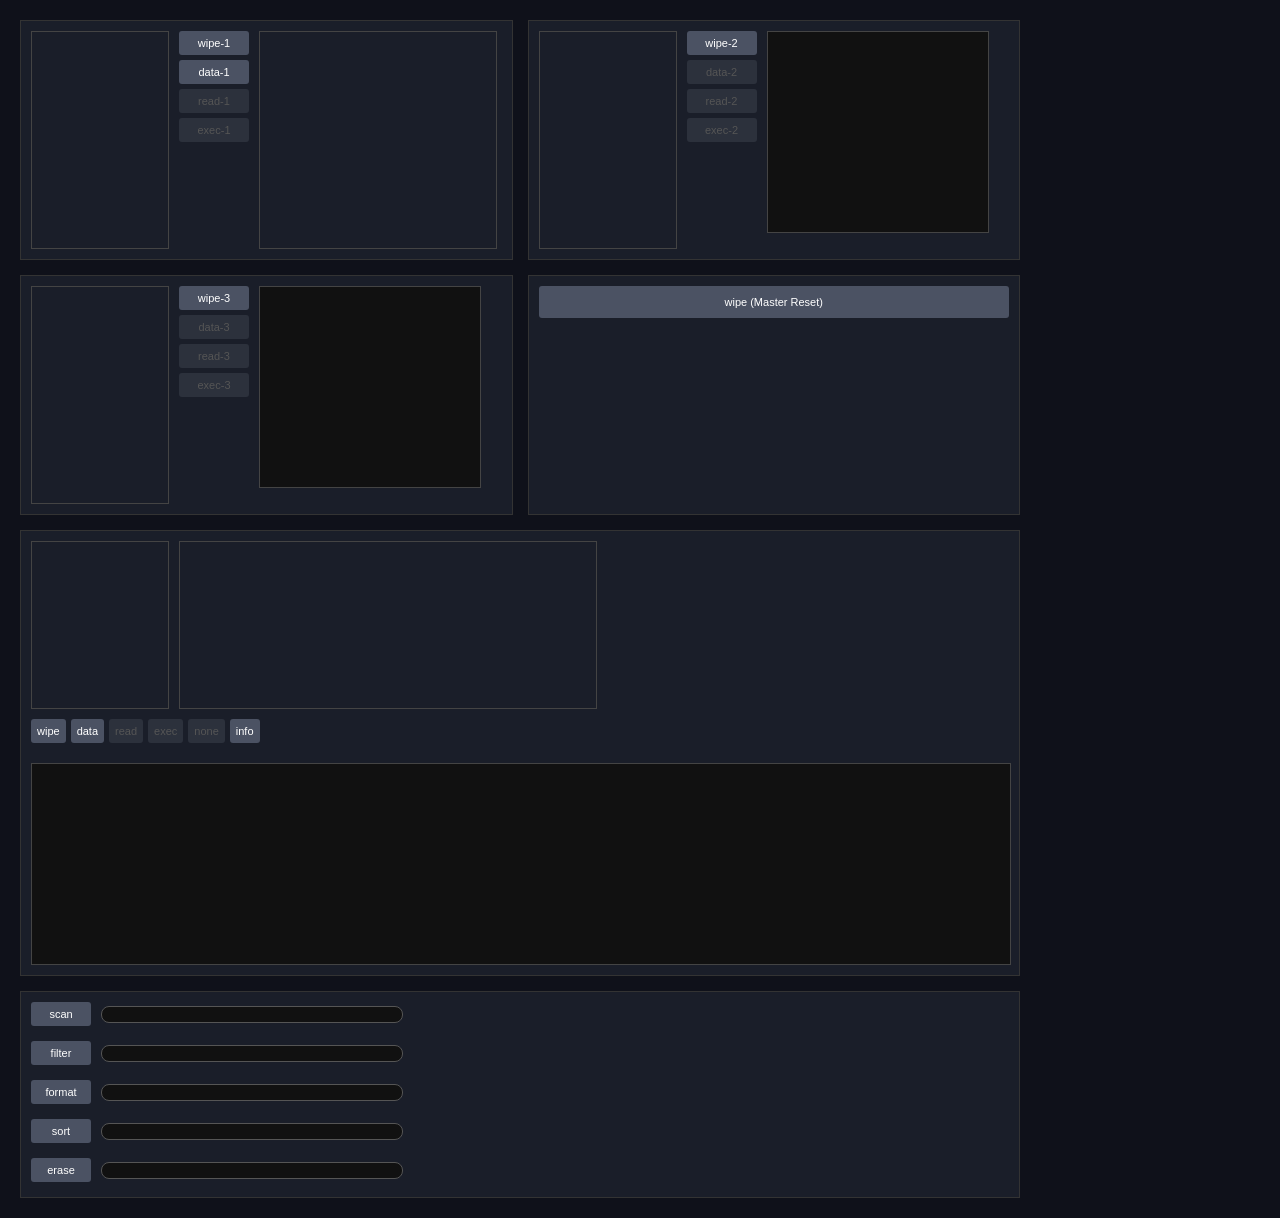
<file: uts.html>
<!DOCTYPE html>
<html lang="id">
<head>
    <meta charset="UTF-8">
    <title>UTS / Midterm - Ferdian</title>
    <style>
        /* Tema Gelap (Dark Mode) */
        body {
            font-family: monospace, sans-serif;
            background-color: #0f111a;
            color: #a9b7c6;
            margin: 20px;
        }
        .main-container {
            display: grid;
            grid-template-columns: 1fr 1fr;
            gap: 15px;
            max-width: 1000px;
        }
        .panel {
            background-color: #1a1e29;
            border: 1px solid #333;
            padding: 10px;
            display: flex;
            gap: 10px;
            position: relative;
        }
        .panel.full-width {
            grid-column: 1 / -1;
            flex-direction: column;
        }
        
        /* Area Input Teks */
        textarea {
            background-color: #1a1e29;
            color: #a9b7c6;
            border: 1px solid #444;
            padding: 8px;
            font-family: monospace;
            font-size: 11px;
            resize: none;
        }
        .ta-left { width: 120px; height: 200px; }
        .ta-right { width: 220px; height: 200px; }
        
        /* Tombol-Tombol */
        .buttons {
            display: flex;
            flex-direction: column;
            gap: 5px;
            width: 70px;
        }
        .buttons.horizontal {
            flex-direction: row;
            width: auto;
            margin-bottom: 5px;
        }
        button {
            background-color: #4b5263;
            color: #fff;
            border: none;
            padding: 6px;
            font-size: 11px;
            cursor: pointer;
            border-radius: 3px;
        }
        button:hover { background-color: #5c6479; }
        button:disabled { background-color: #2c313c; color: #555; cursor: not-allowed; }
        
        /* Canvas Panel 1-3 */
        .canvas-container {
            width: 220px;
            height: 200px;
            border: 1px solid #444;
            background-color: #111;
            display: flex;
            justify-content: center;
            align-items: center;
        }
        canvas { display: block; }
        
        /* Khusus Panel 5 */
        .p5-inputs { display: flex; gap: 10px; }
        .p5-inputs textarea { height: 150px; }
        #ta5-left { width: 120px; }
        #ta5-right { width: 400px; }
        .p5-canvas { width: 100%; height: 200px; border: 1px solid #444; background-color: #111; margin-top: 5px;}
        
        /* Highlight Biru aktif jika state read aktif */
        .highlight-blue { border-left: 3px solid #3b82f6; border-bottom: 3px solid #3b82f6; }

        /* Khusus Panel 6 (Loading) */
        .loading-row { display: flex; align-items: center; gap: 10px; margin-bottom: 5px; }
        .loading-row button { width: 60px; }
        .progress-box {
            width: 300px;
            height: 15px;
            border: 1px solid #555;
            background-color: #111;
            border-radius: 8px;
            overflow: hidden;
        }
        .progress-fill {
            height: 100%;
            width: 0%;
            background-color: #60a5fa;
            border-radius: 8px;
        }
        @keyframes loadAnim {
            from { width: 0%; }
            to { width: 100%; }
        }
    </style>
</head>
<body>

    <div class="main-container">
        
        <div class="panel">
            <textarea id="ta1" class="ta-left"></textarea>
            <div class="buttons">
                <button id="wipe-1" onclick="wipeSingle(1)">wipe-1</button>
                <button id="data-1" onclick="data1()">data-1</button>
                <button id="read-1" onclick="read1()" disabled>read-1</button>
                <button id="exec-1" onclick="exec1()" disabled>exec-1</button>
            </div>
            <textarea id="out1" class="ta-right" readonly></textarea>
        </div>

        <div class="panel">
            <textarea id="ta2" class="ta-left"></textarea>
            <div class="buttons">
                <button id="wipe-2" onclick="wipeSingle(2)">wipe-2</button>
                <button id="data-2" onclick="data2()" disabled>data-2</button>
                <button id="read-2" onclick="read2()" disabled>read-2</button>
                <button id="exec-2" onclick="exec2()" disabled>exec-2</button>
            </div>
            <div class="canvas-container"><canvas id="cv2" width="135" height="165"></canvas></div>
        </div>

        <div class="panel">
            <textarea id="ta3" class="ta-left"></textarea>
            <div class="buttons">
                <button id="wipe-3" onclick="wipeSingle(3)">wipe-3</button>
                <button id="data-3" onclick="data3()" disabled>data-3</button>
                <button id="read-3" onclick="read3()" disabled>read-3</button>
                <button id="exec-3" onclick="exec3()" disabled>exec-3</button>
            </div>
            <div class="canvas-container"><canvas id="cv3" width="135" height="165"></canvas></div>
        </div>

        <div class="panel" style="align-items: flex-start;">
            <button id="wipe-all" onclick="masterWipe()" style="width: 100%; padding: 10px;">wipe (Master Reset)</button>
        </div>

        <div class="panel full-width">
            <div class="p5-inputs" id="p5-container">
                <textarea id="ta5-left" readonly></textarea>
                <textarea id="ta5-right" readonly></textarea>
            </div>
            <div class="buttons horizontal">
                <button id="wipe-5" onclick="wipe5()">wipe</button>
                <button id="data-5" onclick="data5()">data</button>
                <button id="read-5" onclick="read5()" disabled>read</button>
                <button id="exec-5" onclick="exec5()" disabled>exec</button>
                <button id="none-5" disabled>none</button>
                <button id="info-5" onclick="info5()">info</button>
            </div>
            <canvas id="cv5" class="p5-canvas" width="980" height="200"></canvas>
        </div>

        <div class="panel full-width">
            <div class="loading-row">
                <button id="btn-scan" onclick="toggleLoad('scan')">scan</button>
                <div class="progress-box"><div class="progress-fill" id="fill-scan"></div></div>
            </div>
            <div class="loading-row">
                <button id="btn-filter" onclick="toggleLoad('filter')">filter</button>
                <div class="progress-box"><div class="progress-fill" id="fill-filter"></div></div>
            </div>
            <div class="loading-row">
                <button id="btn-format" onclick="toggleLoad('format')">format</button>
                <div class="progress-box"><div class="progress-fill" id="fill-format"></div></div>
            </div>
            <div class="loading-row">
                <button id="btn-sort" onclick="toggleLoad('sort')">sort</button>
                <div class="progress-box"><div class="progress-fill" id="fill-sort"></div></div>
            </div>
            <div class="loading-row">
                <button id="btn-erase" onclick="toggleLoad('erase')">erase</button>
                <div class="progress-box"><div class="progress-fill" id="fill-erase"></div></div>
            </div>
        </div>

    </div>

    <script>
        // Variabel Global untuk Panel 1-3
        let cols = 9, rows = 11, umin = 0.2, umax = 0.7, unum = 11;
        let gridData = [], colors = [], startPt = {x: 4, y: 5}, endPt = {x: 6, y: 2};
        const cellSize = 15; // 9x15=135, 11*15=165 (Pas di canvas)

        // Utilities
        function btn(id, state) { document.getElementById(id).disabled = !state; }
        function val(id, text) { document.getElementById(id).value = text; }

        // --- MASTER WIPE (PANEL 4) ---
        function masterWipe() {
            wipeSingle(1); wipeSingle(2); wipeSingle(3); wipe5();
            ['scan','filter','format','sort','erase'].forEach(id => {
                let btn = document.getElementById('btn-'+id);
                let fill = document.getElementById('fill-'+id);
                btn.innerText = id;
                fill.style.animation = 'none';
                fill.style.width = '0%';
            });
        }

        function wipeSingle(p) {
            val('ta'+p, '');
            if(p===1) val('out1', '');
            else document.getElementById('cv'+p).getContext('2d').clearRect(0,0,135,165);
            btn('data-'+p, true); btn('read-'+p, false); btn('exec-'+p, false);
            if(p===1) { btn('data-2', false); btn('data-3', false); }
        }

        // --- PANEL 1 ---
        function data1() { 
            val('ta1', "COLS 9\nROWS 11\nUMIN 0.20\nUMAX 0.70\nUNUM 11\nSEPC ;"); 
            btn('read-1', true); 
        }
        function read1() { btn('read-1', true); btn('exec-1', true); btn('data-2', true); }
        function exec1() { 
            let ds = ""; gridData = [];
            for(let r=0; r<rows; r++){
                let rv = [];
                for(let c=0; c<cols; c++){
                    let v = (Math.random()*(umax-umin)+umin).toFixed(2);
                    rv.push(parseFloat(v));
                    ds += v.substring(1) + (c===cols-1?"":";");
                }
                gridData.push(rv);
                ds += (r===rows-1?"":"\n");
            }
            val('out1', ds); 
        }

        // --- PANEL 2 ---
        function data2() { 
            val('ta2', "CNUM 11\nCL00 #522\nCL01 #622\nCL02 #722\nCL03 #822\nCL04 #922\nCL05 #a22\nCL06 #b22\nCL07 #c22\nCL08 #d22\nCL09 #e22\nCL10 #f22"); 
            btn('read-2', true); 
        }
        function read2() { 
            btn('exec-2', true); btn('data-3', true); 
            colors = [];
            document.getElementById('ta2').value.split('\n').forEach(l => { if(l.startsWith('CL')) colors.push(l.split(' ')[1]); });
        }
        function exec2() { drawHeatmap('cv2'); }

        // --- PANEL 3 ---
        function data3() { val('ta3', "XMIN 0\nYMIN 0\nXMAX 9\nYMAX 11\nSX 4\nSY 5\nEX 6\nEY 2"); btn('read-3', true); }
        function read3() { btn('exec-3', true); }
        function exec3() { 
            drawHeatmap('cv3');
            let ctx = document.getElementById('cv3').getContext('2d');
            ctx.fillStyle = '#80ff80'; ctx.fillRect(startPt.x*cellSize, startPt.y*cellSize, cellSize, cellSize);
            ctx.fillStyle = '#8080ff'; ctx.fillRect(endPt.x*cellSize, endPt.y*cellSize, cellSize, cellSize);
        }

        function drawHeatmap(id) {
            if(!gridData.length || !colors.length) return;
            let ctx = document.getElementById(id).getContext('2d');
            ctx.clearRect(0, 0, 135, 165);
            for(let y=0; y<rows; y++){
                for(let x=0; x<cols; x++){
                    let idx = Math.floor(((gridData[y][x]-umin)/(umax-umin))*unum);
                    ctx.fillStyle = colors[Math.min(Math.max(idx,0), unum-1)];
                    ctx.fillRect(x*cellSize, y*cellSize, cellSize, cellSize);
                }
            }
        }

        // --- PANEL 5 (Local Minima Trap) ---
        function wipe5() {
            val('ta5-left', ''); val('ta5-right', '');
            document.getElementById('cv5').getContext('2d').clearRect(0,0,980,200);
            document.getElementById('p5-container').classList.remove('highlight-blue');
            btn('data-5', true); btn('read-5', false); btn('exec-5', false);
        }

        function data5() {
            val('ta5-left', "# palette\nNUMC 10\nCOL0 #888\nCOL1 #f22\nCOL2 #f33\nCOL3 #f44\nCOL4 #f55\nCOL5 #f66\nCOL6 #f77\nCOL7 #f88\nCOL8 #f99\nCOL9 #faa");
            // Dummy data yang panjang agar mirip dengan gambar aslinya
            let dataRight = "9;0;0;0;0;0;0;0;0;0;0;0;0;0;0;0;0;0;0;0;0;0;0;0;0\n".repeat(15);
            val('ta5-right', dataRight.trim());
            btn('read-5', true);
        }

        function read5() {
            btn('exec-5', true);
            document.getElementById('p5-container').classList.add('highlight-blue');
            drawMountain(false);
        }

        function exec5() {
            drawMountain(true);
        }

        function drawMountain(showTrap) {
            let ctx = document.getElementById('cv5').getContext('2d');
            ctx.clearRect(0,0,980,200);
            // Array panjang yang menyerupai lekukan gunung di Gambar 3
            let heights = [19, 15, 13, 11, 9, 8, 7, 6, 6, 6, 5, 5, 5, 5, 4, 4, 3, 2, 2, 2, 3, 4, 4, 5, 4, 4, 4, 4, 5, 6, 6, 6, 7];
            let w = 26; // lebar batang
            
            for(let i=0; i<heights.length; i++) {
                let h = heights[i] * 10; 
                let y = 200 - h;
                
                // Batang Merah Dasar
                ctx.fillStyle = '#f22';
                ctx.fillRect(i*w, y, w, h);
                // Grid kotak tipis
                ctx.strokeStyle = '#222';
                ctx.strokeRect(i*w, y, w, h);
                // Puncak tipis pink
                ctx.fillStyle = '#ffb3b3';
                ctx.fillRect(i*w, y, w, 10);
            }

            // Jika exec ditekan, isi Local Minima Trap
            if(showTrap) {
                ctx.fillStyle = 'rgba(255, 179, 179, 0.9)'; // Pink transparan
                // Mengisi "lembah" di indeks 16 sampai 20 dengan batas ketinggian 40px
                ctx.fillRect(16*w, 200 - 40, w*5, 20); 
            }
        }

        function info5() {
            alert("mockup-t4 v0.1");
            if (confirm("Do you want to continue?")) {
                let name = prompt("Who are you?", "Guest");
                if (name !== null) {
                    alert("Welcome, " + name);
                }
            }
        }

        // --- PANEL 6 (Loading/Multitasking) ---
        function toggleLoad(id) {
            let btn = document.getElementById('btn-' + id);
            let fill = document.getElementById('fill-' + id);
            
            if (btn.innerText === 'stop') {
                btn.innerText = id;
                fill.style.animationPlayState = 'paused';
            } else {
                btn.innerText = 'stop';
                if (!fill.style.animationName || fill.style.animationName === 'none') {
                    fill.style.animation = 'loadAnim 5s linear forwards';
                }
                fill.style.animationPlayState = 'running';
            }
        }
    </script>
</body>
</html>
</file>
